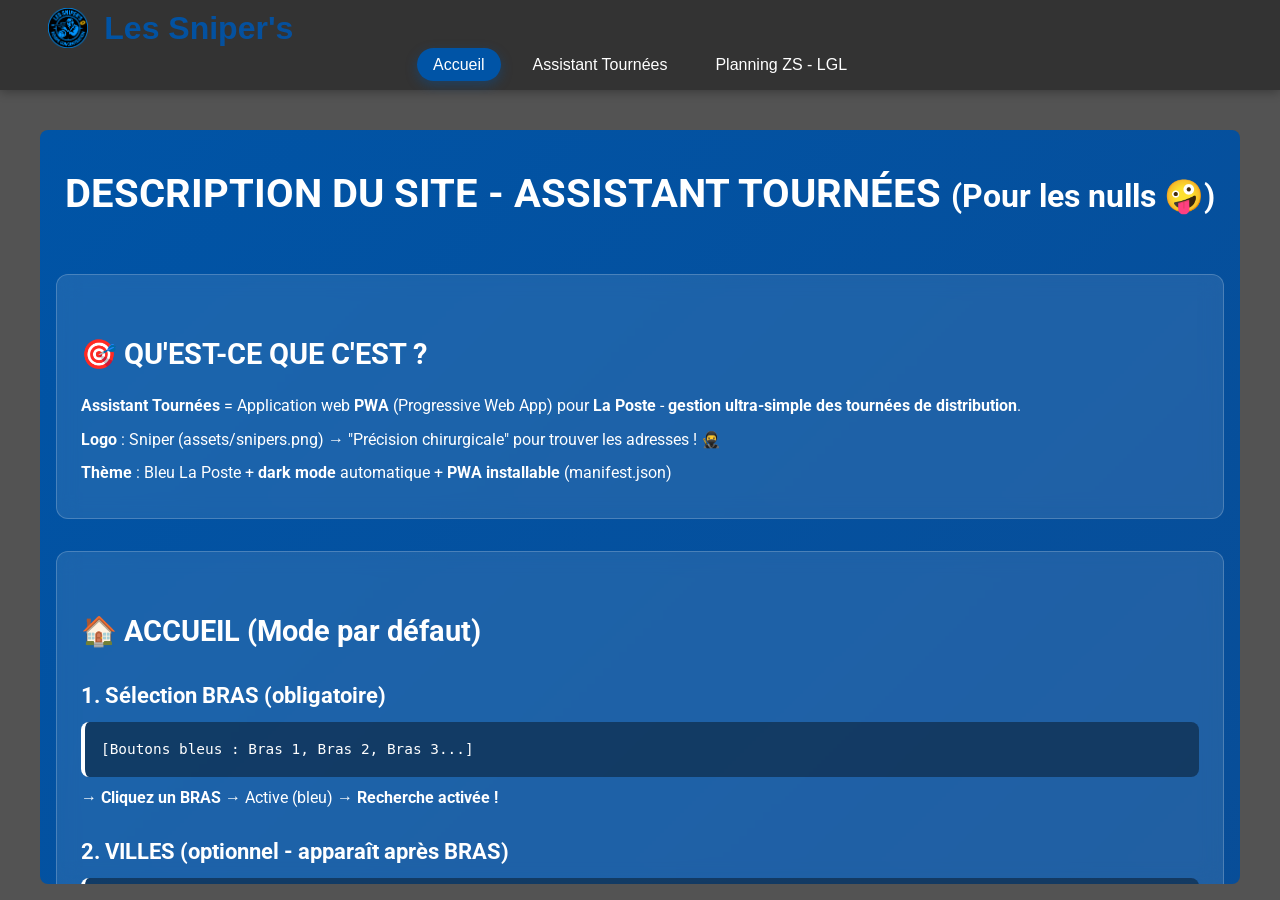
<file: index.html>
<!DOCTYPE html>
<html lang="fr">
<head>
    <meta charset="UTF-8">
    <meta name="viewport" content="width=device-width, initial-scale=1.0">
    <title>Sniper's</title>
    <link rel="stylesheet" href="styles.css">
</head>
<body>
    <header>
        <div class="header-top">
            <img src="assets/snipers.png" alt="Sniper's Logo" class="logo-img">
            <div class="logo">Les Sniper's</div>
            <button class="burger" aria-label="Toggle menu">
                <span></span>
                <span></span>
                <span></span>
            </button>
        </div>
        <nav>
            <ul class="nav-menu">
                <li><a href="#accueil">Accueil</a></li>
                <li><a href="#assistant">Assistant Tournées</a></li>
                <li><a href="#planning">Planning ZS - LGL</a></li>
            </ul>
        </nav>
    </header>
    <main>
        <section id="accueil" class="embed-section active">
            <div class="embed-container">
                <iframe src="accueil.html" title="Accueil - Assistant Tournées Description"></iframe>
            </div>
        </section>
        <section id="assistant" class="embed-section">
            <div class="embed-container">
                <iframe src="https://lefido.github.io/assistant-tournees/" title="Assistant Tournées"></iframe>
            </div>
        </section>
        <section id="planning" class="embed-section">
            <div class="embed-container">
                <iframe src="https://lefido.github.io/planning-zs-lgl/" title="Planning ZS - LGL"></iframe>
            </div>
        </section>
    </main>
    <script src="script.js"></script>
</body>
</html>
</file>
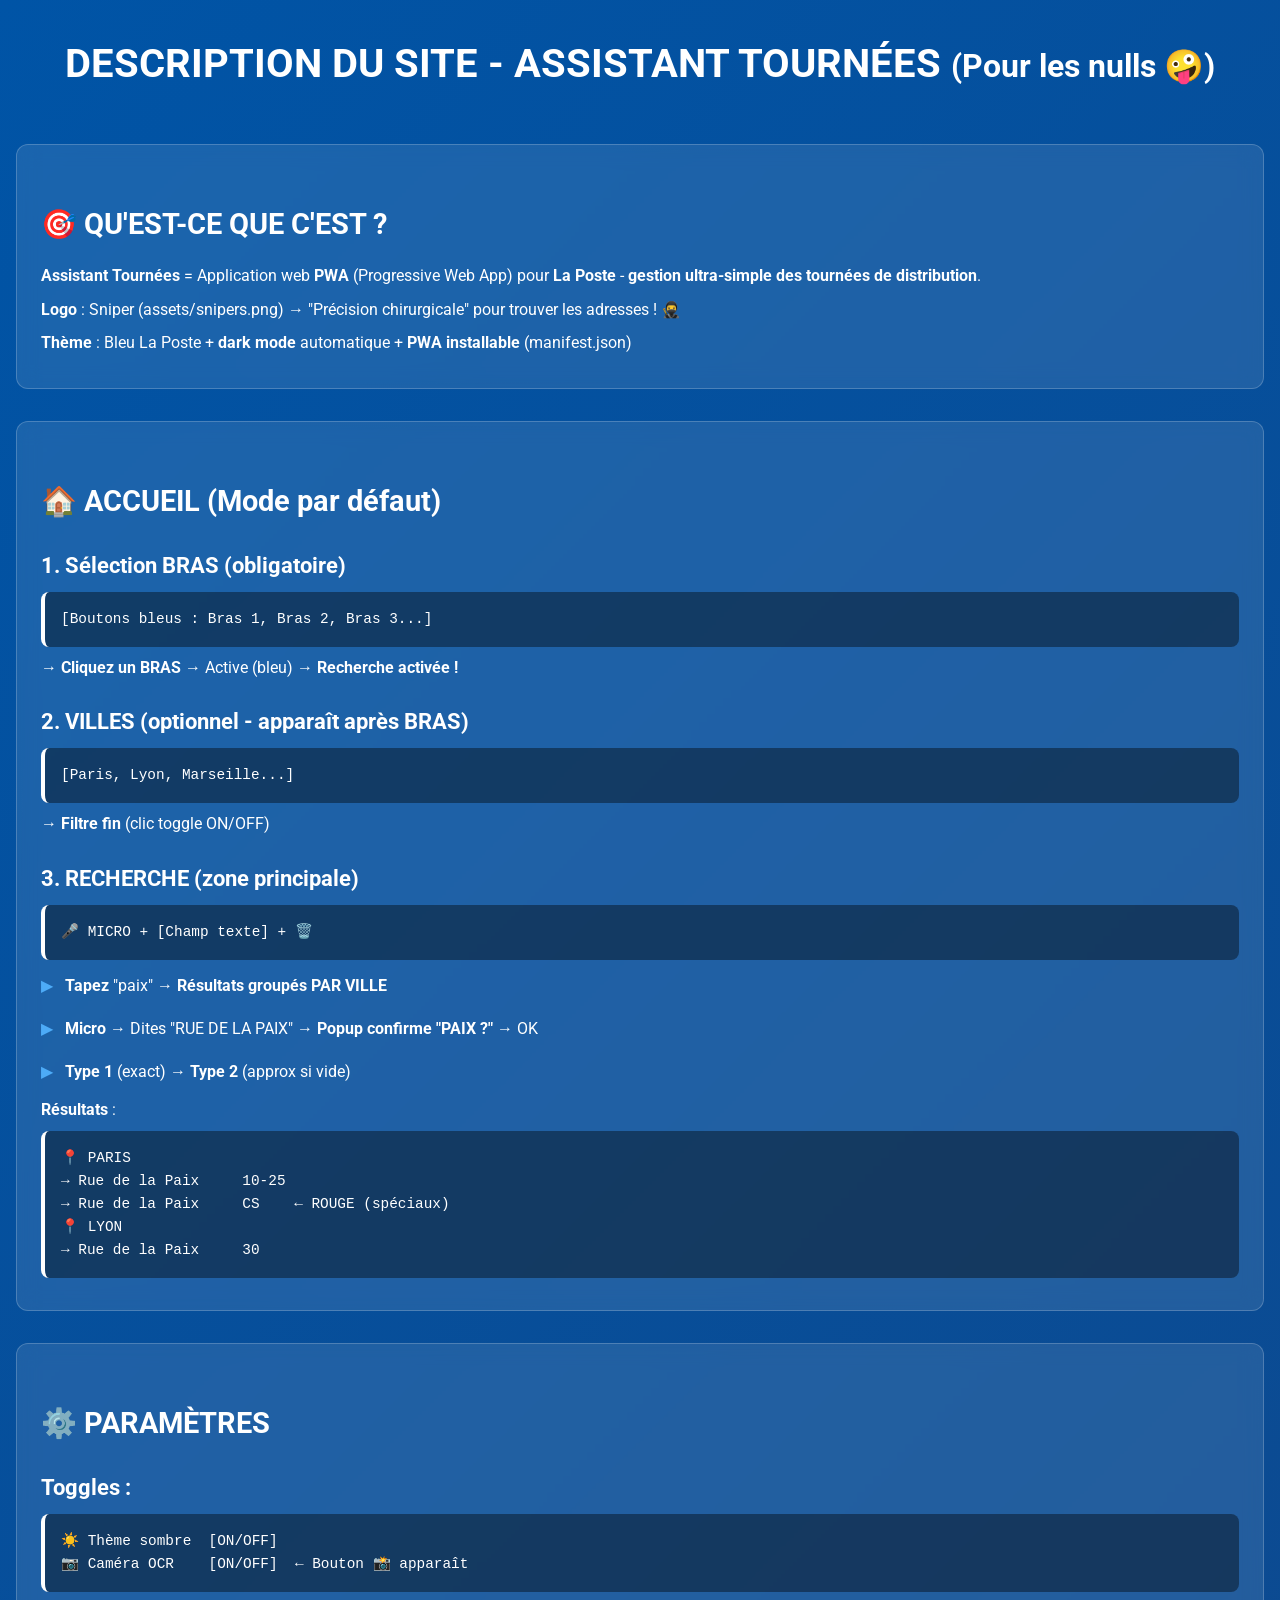
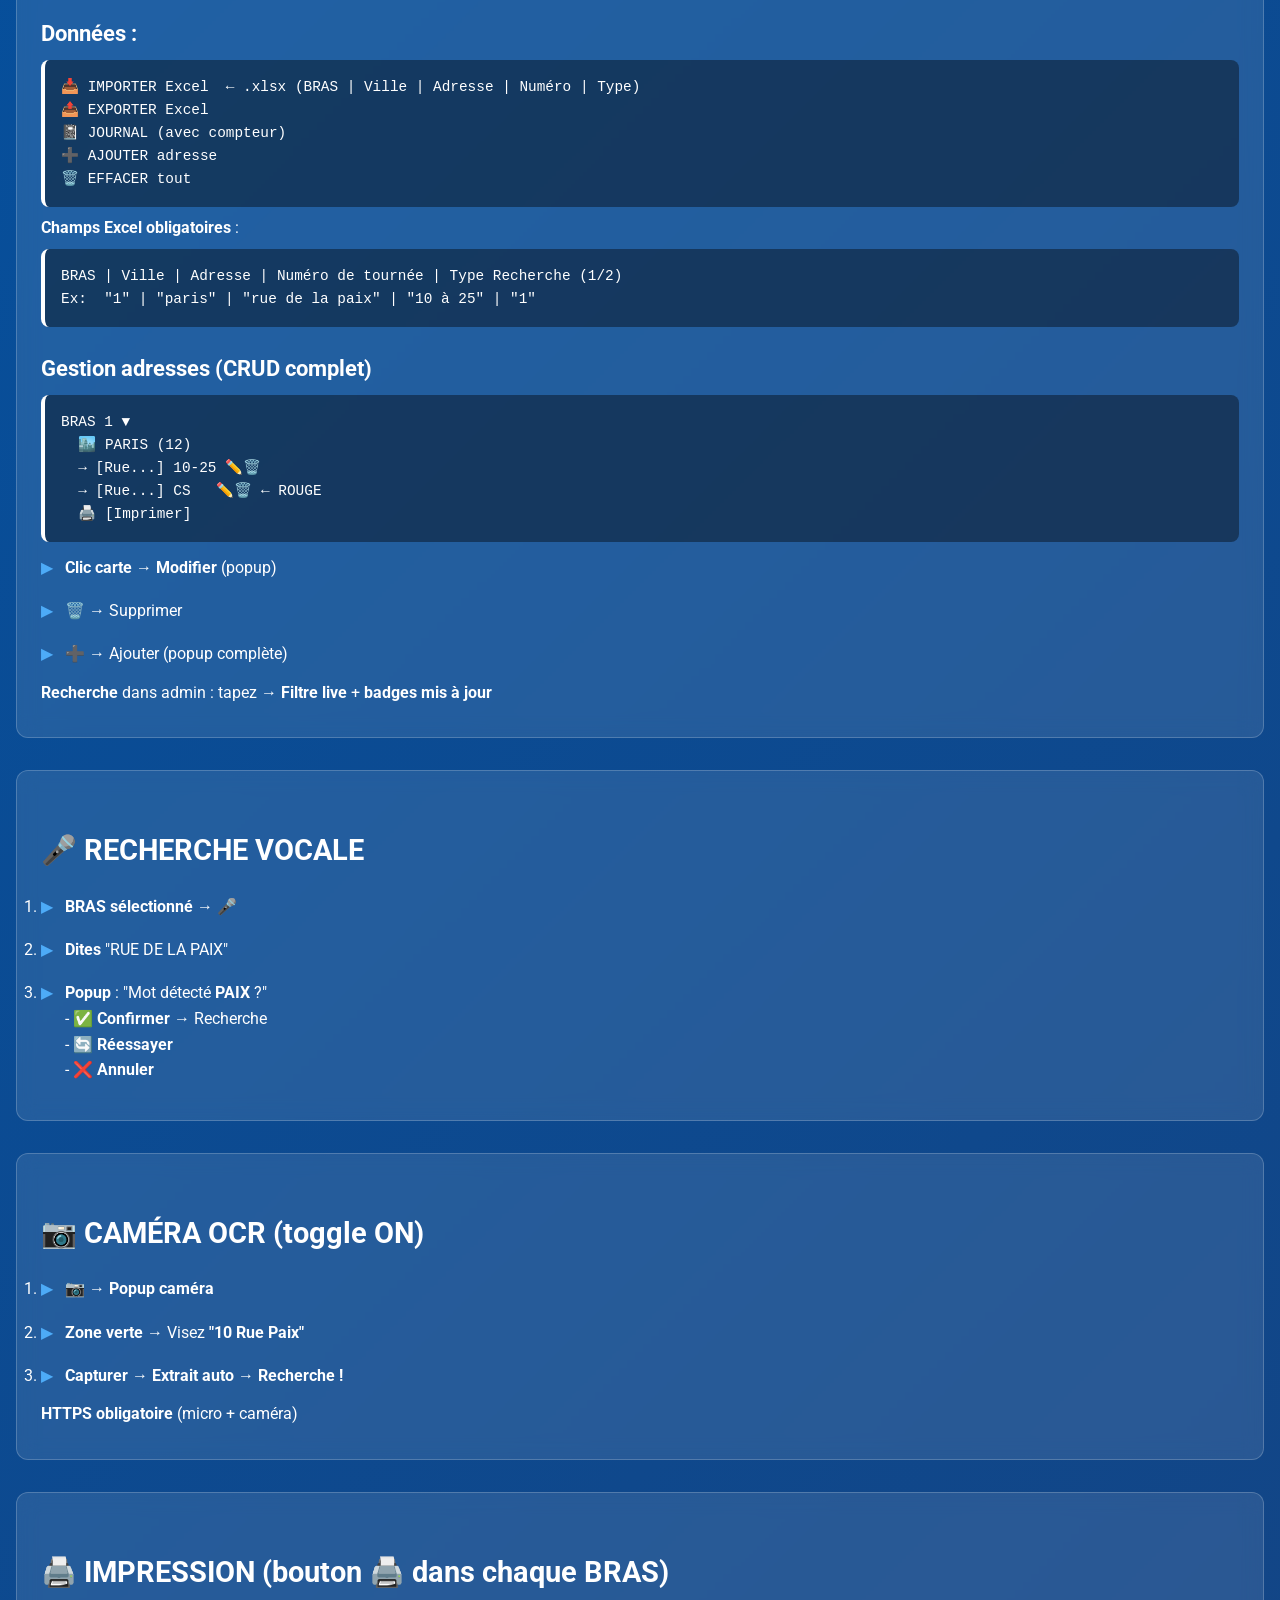
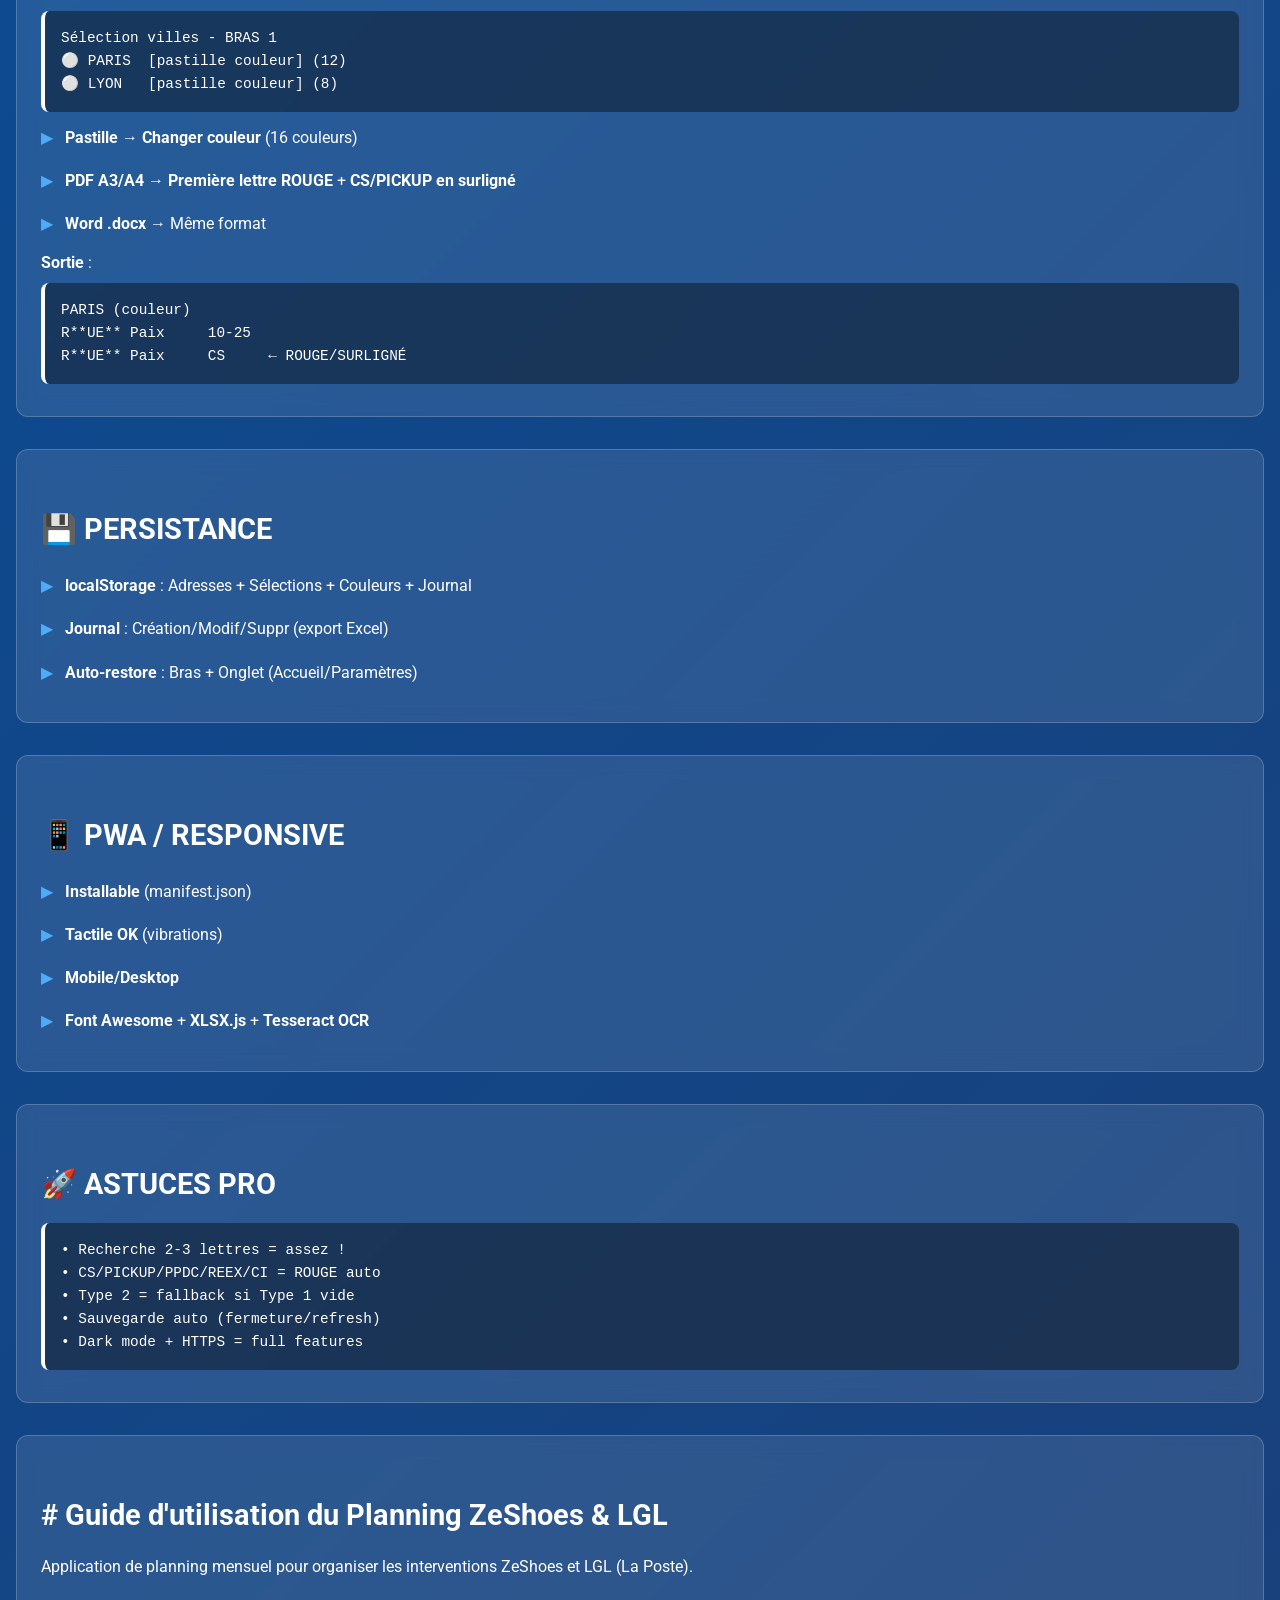
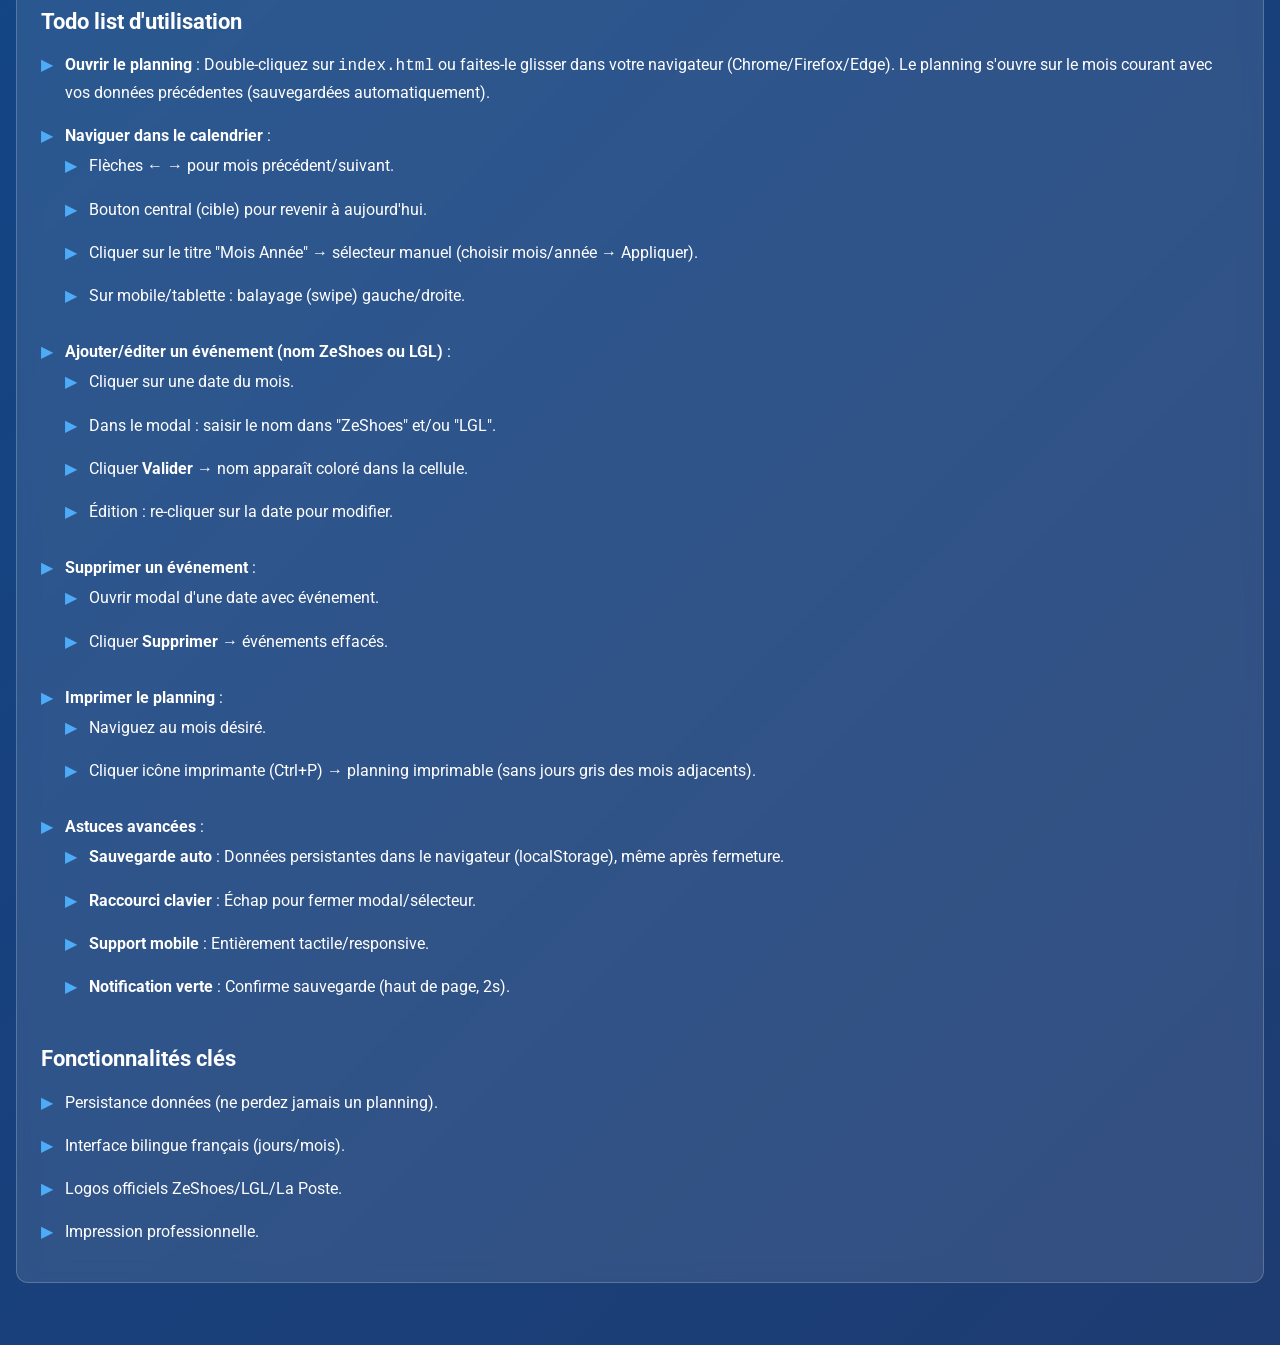
<file: accueil.html>
<!DOCTYPE html>
<html lang="fr">
<head>
    <meta charset="UTF-8">
    <meta name="viewport" content="width=device-width, initial-scale=1.0">
    <title>Assistant Tournées</title>
    <link rel="stylesheet" href="https://cdnjs.cloudflare.com/ajax/libs/font-awesome/6.4.0/css/all.min.css">
    <link href="https://fonts.googleapis.com/css2?family=Roboto:wght@300;400;500;700&display=swap" rel="stylesheet">
    <style>
        * { margin: 0; padding: 0; box-sizing: border-box; }
        body { font-family: 'Roboto', sans-serif; background: linear-gradient(135deg, #0054A6, #1e3c72); color: #fff; min-height: 100vh; padding: 2rem 1rem; line-height: 1.6; }
        header { text-align: center; margin-bottom: 3rem; }
        .logo { max-width: 120px; height: auto; margin-bottom: 1rem; }
        h1 { font-size: 2.5rem; margin-bottom: 0.5rem; text-align: center; }
        h2 { font-size: 1.8rem; margin: 2rem 0 1rem; color: #fff; }
        h3 { font-size: 1.4rem; margin: 1.5rem 0 0.5rem; }
        p, li { font-size: 1rem; margin-bottom: 0.5rem; }
        pre { background: rgba(0,0,0,0.4); padding: 1rem; border-radius: 8px; font-family: monospace; font-size: 0.9rem; margin: 0.5rem 0; border-left: 4px solid #fff; overflow-x: auto; }
        .rouge { color: #ff4757; font-weight: bold; }
        .section { background: rgba(255,255,255,0.1); padding: 1.5rem; margin-bottom: 2rem; border-radius: 12px; backdrop-filter: blur(10px); border: 1px solid rgba(255,255,255,0.2); }
        .toggle-list { background: rgba(0,0,0,0.3); padding: 1rem; border-radius: 8px; margin: 0.5rem 0; font-family: monospace; }
        ul { list-style: none; padding-left: 0; }
        li { padding: 0.3rem 0; position: relative; padding-left: 1.5rem; }
        li:before { content: '▶'; position: absolute; left: 0; color: #4DABF7; }
        .astuces li:before { color: #FF4757; }
        @media (max-width: 768px) { body { padding: 1rem 0.5rem; } h1 { font-size: 2rem; } }
        .code-highlight { background: rgba(255,71,87,0.2); padding: 0.2rem 0.4rem; border-radius: 4px; }
    </style>
</head>
<body>
    <header>
        <!-- <img src="assets/snipers.png" alt="Sniper Logo" class="logo"> -->
        <h1>DESCRIPTION DU SITE - ASSISTANT TOURNÉES <span style="font-size: 0.8em;">(Pour les nulls 🤪)</span></h1>
    </header>

    <div class="section">
        <h2>🎯 <strong>QU'EST-CE QUE C'EST ?</strong></h2>
        <p><strong>Assistant Tournées</strong> = Application web <strong>PWA</strong> (Progressive Web App) pour <strong>La Poste</strong> - <strong>gestion ultra-simple des tournées de distribution</strong>.</p>
        <p><strong>Logo</strong> : Sniper (assets/snipers.png) → "Précision chirurgicale" pour trouver les adresses ! 🥷</p>
        <p><strong>Thème</strong> : Bleu La Poste + <strong>dark mode</strong> automatique + <strong>PWA installable</strong> (manifest.json)</p>
    </div>

    <div class="section">
        <h2>🏠 <strong>ACCUEIL (Mode par défaut)</strong></h2>
        <h3>1. <strong>Sélection BRAS</strong> (obligatoire)</h3>
        <pre>[Boutons bleus : Bras 1, Bras 2, Bras 3...]</pre>
        <p>→ <strong>Cliquez un BRAS</strong> → Active (bleu) → <strong>Recherche activée !</strong></p>
        
        <h3>2. <strong>VILLES</strong> (optionnel - apparaît après BRAS)</h3>
        <pre>[Paris, Lyon, Marseille...]</pre>
        <p>→ <strong>Filtre fin</strong> (clic toggle ON/OFF)</p>
        
        <h3>3. <strong>RECHERCHE</strong> (zone principale)</h3>
        <pre>🎤 MICRO + [Champ texte] + 🗑️</pre>
        <ul>
            <li><strong>Tapez</strong> "paix" → <strong>Résultats groupés PAR VILLE</strong></li>
            <li><strong>Micro</strong> → Dites "RUE DE LA PAIX" → <strong>Popup confirme "PAIX ?"</strong> → OK</li>
            <li><strong>Type 1</strong> (exact) → <strong>Type 2</strong> (approx si vide)</li>
        </ul>
        <p><strong>Résultats</strong> :</p>
        <pre>📍 PARIS
→ Rue de la Paix     10-25
→ Rue de la Paix     CS    ← ROUGE (spéciaux)
📍 LYON
→ Rue de la Paix     30</pre>
    </div>

    <div class="section">
        <h2>⚙️ <strong>PARAMÈTRES</strong></h2>
        <h3><strong>Toggles</strong> :</h3>
        <pre>☀️ Thème sombre  [ON/OFF]
📷 Caméra OCR    [ON/OFF]  ← Bouton 📸 apparaît</pre>
        
        <h3><strong>Données</strong> :</h3>
        <pre>📥 IMPORTER Excel  ← .xlsx (BRAS | Ville | Adresse | Numéro | Type)
📤 EXPORTER Excel
📓 JOURNAL (avec compteur)
➕ AJOUTER adresse
🗑️ EFFACER tout</pre>
        
        <p><strong>Champs Excel obligatoires</strong> :</p>
        <pre>BRAS | Ville | Adresse | Numéro de tournée | Type Recherche (1/2)
Ex:  "1" | "paris" | "rue de la paix" | "10 à 25" | "1"</pre>
        
        <h3><strong>Gestion adresses</strong> (CRUD complet)</h3>
        <pre>BRAS 1 ▼
  🏙️ PARIS (12)
  → [Rue...] 10-25 ✏️🗑️
  → [Rue...] CS   ✏️🗑️ ← ROUGE
  🖨️ [Imprimer]</pre>
        <ul>
            <li><strong>Clic carte</strong> → <strong>Modifier</strong> (popup)</li>
            <li><strong>🗑️</strong> → Supprimer</li>
            <li><strong>➕</strong> → Ajouter (popup complète)</li>
        </ul>
        <p><strong>Recherche</strong> dans admin : tapez → <strong>Filtre live</strong> + <strong>badges mis à jour</strong></p>
    </div>

    <div class="section">
        <h2>🎤 <strong>RECHERCHE VOCALE</strong></h2>
        <ol>
            <li><strong>BRAS sélectionné</strong> → <strong>🎤</strong></li>
            <li><strong>Dites</strong> "RUE DE LA PAIX"</li>
            <li><strong>Popup</strong> : "Mot détecté <strong>PAIX</strong> ?"<br>
                - ✅ <strong>Confirmer</strong> → Recherche<br>
                - 🔄 <strong>Réessayer</strong><br>
                - ❌ <strong>Annuler</strong>
            </li>
        </ol>
    </div>

    <div class="section">
        <h2>📷 <strong>CAMÉRA OCR</strong> (toggle ON)</h2>
        <ol>
            <li><strong>📷</strong> → <strong>Popup caméra</strong></li>
            <li><strong>Zone verte</strong> → Visez <strong>"10 Rue Paix"</strong></li>
            <li><strong>Capturer</strong> → <strong>Extrait auto</strong> → <strong>Recherche !</strong></li>
        </ol>
        <p><strong>HTTPS obligatoire</strong> (micro + caméra)</p>
    </div>

    <div class="section">
        <h2>🖨️ <strong>IMPRESSION</strong> (bouton 🖨️ dans chaque BRAS)</h2>
        <pre>Sélection villes - BRAS 1
⚪ PARIS  [pastille couleur] (12)
⚪ LYON   [pastille couleur] (8)</pre>
        <ul>
            <li><strong>Pastille</strong> → <strong>Changer couleur</strong> (16 couleurs)</li>
            <li><strong>PDF A3/A4</strong> → <strong>Première lettre ROUGE</strong> + <strong>CS/PICKUP en surligné</strong></li>
            <li><strong>Word .docx</strong> → Même format</li>
        </ul>
        <p><strong>Sortie</strong> :</p>
        <pre>PARIS (couleur)
R**UE** Paix     10-25
R**UE** Paix     CS     ← ROUGE/SURLIGNÉ</pre>
    </div>

    <div class="section">
        <h2>💾 <strong>PERSISTANCE</strong></h2>
        <ul>
            <li><strong>localStorage</strong> : Adresses + Sélections + Couleurs + Journal</li>
            <li><strong>Journal</strong> : Création/Modif/Suppr (export Excel)</li>
            <li><strong>Auto-restore</strong> : Bras + Onglet (Accueil/Paramètres)</li>
        </ul>
    </div>

    <div class="section">
        <h2>📱 <strong>PWA / RESPONSIVE</strong></h2>
        <ul>
            <li><strong>Installable</strong> (manifest.json)</li>
            <li><strong>Tactile OK</strong> (vibrations)</li>
            <li><strong>Mobile/Desktop</strong></li>
            <li><strong>Font Awesome</strong> + <strong>XLSX.js</strong> + <strong>Tesseract OCR</strong></li>
        </ul>
    </div>

    <div class="astuces section">
        <h2>🚀 <strong>ASTUCES PRO</strong></h2>
        <pre>• Recherche 2-3 lettres = assez !
• CS/PICKUP/PPDC/REEX/CI = ROUGE auto
• Type 2 = fallback si Type 1 vide
• Sauvegarde auto (fermeture/refresh)
• Dark mode + HTTPS = full features</pre>
    </div>

    <div class="section">
        <h2># Guide d'utilisation du Planning ZeShoes & LGL</h2>
        <p>Application de planning mensuel pour organiser les interventions ZeShoes et LGL (La Poste).</p>
        
        <h3>Todo list d'utilisation</h3>
        <ul>
            <li><strong>Ouvrir le planning</strong> : Double-cliquez sur <code>index.html</code> ou faites-le glisser dans votre navigateur (Chrome/Firefox/Edge). Le planning s'ouvre sur le mois courant avec vos données précédentes (sauvegardées automatiquement).</li>
            <li><strong>Naviguer dans le calendrier</strong> :
                <ul>
                    <li>Flèches ← → pour mois précédent/suivant.</li>
                    <li>Bouton central (cible) pour revenir à aujourd'hui.</li>
                    <li>Cliquer sur le titre "Mois Année" → sélecteur manuel (choisir mois/année → Appliquer).</li>
                    <li>Sur mobile/tablette : balayage (swipe) gauche/droite.</li>
                </ul>
            </li>
            <li><strong>Ajouter/éditer un événement (nom ZeShoes ou LGL)</strong> :
                <ul>
                    <li>Cliquer sur une date du mois.</li>
                    <li>Dans le modal : saisir le nom dans "ZeShoes" et/ou "LGL".</li>
                    <li>Cliquer <strong>Valider</strong> → nom apparaît coloré dans la cellule.</li>
                    <li>Édition : re-cliquer sur la date pour modifier.</li>
                </ul>
            </li>
            <li><strong>Supprimer un événement</strong> :
                <ul>
                    <li>Ouvrir modal d'une date avec événement.</li>
                    <li>Cliquer <strong>Supprimer</strong> → événements effacés.</li>
                </ul>
            </li>
            <li><strong>Imprimer le planning</strong> :
                <ul>
                    <li>Naviguez au mois désiré.</li>
                    <li>Cliquer icône imprimante (Ctrl+P) → planning imprimable (sans jours gris des mois adjacents).</li>
                </ul>
            </li>
            <li><strong>Astuces avancées</strong> :
                <ul>
                    <li><strong>Sauvegarde auto</strong> : Données persistantes dans le navigateur (localStorage), même après fermeture.</li>
                    <li><strong>Raccourci clavier</strong> : Échap pour fermer modal/sélecteur.</li>
                    <li><strong>Support mobile</strong> : Entièrement tactile/responsive.</li>
                    <li><strong>Notification verte</strong> : Confirme sauvegarde (haut de page, 2s).</li>
                </ul>
            </li>
        </ul>
        
        <h3>Fonctionnalités clés</h3>
        <ul>
            <li>Persistance données (ne perdez jamais un planning).</li>
            <li>Interface bilingue français (jours/mois).</li>
            <li>Logos officiels ZeShoes/LGL/La Poste.</li>
            <li>Impression professionnelle.</li>
        </ul>
    </div>
</body>
</html>
</file>
<file: styles.css>
* {
    padding: 0;
    margin: 0;
    box-sizing: border-box;
}

:root {
    --poste-blue: #0054A6;
    --dark-bg: #333;
    --gray-bg: #535353;
    --white: #fff;
    --red-cs: #e74c3c;
    --gradient: linear-gradient(135deg, #0054A6, #1e3c72);
    --glass: rgba(255, 255, 255, 0.1);
}

html,
body {
    height: 100vh;
    background: var(--gray-bg);
    overflow: hidden;
    font-family: 'Roboto', Arial, sans-serif;
    color: var(--white);
}

body {
    display: flex;
    flex-direction: column;
}

header {
    flex-shrink: 0;
    background: var(--dark-bg);
    padding: 0.5rem 1rem;
    z-index: 10000;
    box-shadow: 0 2px 10px rgba(0, 0, 0, 0.3);
    position: fixed;
    top: 0;
    left: 0;
    right: 0;
    width: 100%;
}

.header-top {
    display: flex;
    align-items: center;
    justify-content: space-between;
    gap: 1rem;
    width: 100%;
    max-width: 1200px;
    padding: 0 2rem;
    margin: 0;
}

.logo-img {
    height: 40px;
    width: auto;
    max-height: 60px;
}

.logo {
    font-size: clamp(1.5rem, 4vw, 2rem);
    font-weight: 700;
    background: var(--gradient);
    -webkit-background-clip: text;
    background-clip: text;
    -webkit-text-fill-color: transparent;
    flex: 1;
}

.burger {
    display: none;
    flex-direction: column;
    background: none;
    border: none;
    cursor: pointer;
    padding: 4px;
}

.burger span {
    width: 25px;
    height: 3px;
    background: var(--white);
    margin: 3px 0;
    transition: 0.3s;
    border-radius: 2px;
}

.burger.active span:nth-child(1) {
    transform: rotate(-45deg) translate(-5px, 6px);
}

.burger.active span:nth-child(2) {
    opacity: 0;
}

.burger.active span:nth-child(3) {
    transform: rotate(45deg) translate(-5px, -6px);
}

.nav-menu {
    display: flex;
    justify-content: center;
    gap: 1rem;
    flex-wrap: wrap;
    list-style: none;
    padding: 0.5rem 0;
    margin: 0;
}

.nav-menu a {
    color: var(--white);
    text-decoration: none;
    padding: 0.5rem 1rem;
    border-radius: 20px;
    transition: all 0.3s;
    white-space: nowrap;
    position: relative;
}

.nav-menu a:hover {
    background: var(--glass);
    color: var(--white);
}

.nav-menu a.active {
    background: var(--poste-blue);
    color: var(--white);
    box-shadow: 0 4px 12px rgba(0, 84, 166, 0.4);
}

main {
    flex: 1;
    overflow-y: auto;
    display: flex;
    justify-content: center;
    align-items: flex-start;
    padding: 1rem 1rem 1rem;
    padding-top: 130px;
    min-height: 0;
}

/* FLEX CENTER INTEGRATED PAGES */
.embed-section {
    display: none;
    width: 100%;
    height: 100%;
    justify-content: center;
    align-items: center;
}

.embed-section.active {
    display: flex;
}

.embed-container {
    width: 100%;
    height: 100%;
    max-width: 1200px;
}

.embed-container iframe {
    width: 100%;
    height: 100%;
    border: none;
    border-radius: 8px;
}

.todo-section {
    width: 100%;
    height: auto;
    min-height: 100%;
    background: var(--gradient);
    padding: 2rem;
    border-radius: 12px;
    box-shadow: 0 10px 30px rgba(0, 0, 0, 0.3);
    box-sizing: border-box;
    display: flex;
    flex-direction: column;
    justify-content: flex-start;
    align-items: center;
}

.content-grid {
    display: grid;
    gap: 1.5rem;
    grid-template-columns: repeat(auto-fit, minmax(320px, 1fr));
    width: 100%;
    flex: 1;
}

.hero {
    text-align: center;
    margin-bottom: 2rem;
    width: 100%;
}

.hero-logo {
    max-width: 100px;
    max-height: 80px;
    width: auto;
    height: auto;
    margin-bottom: 1rem;
}

.hero h1 {
    font-size: clamp(1.8rem, 5vw, 2.5rem);
    margin-bottom: 0.5rem;
    color: var(--white);
    text-shadow: 0 2px 4px rgba(0, 0, 0, 0.5);
}

.cta-buttons {
    display: flex;
    gap: 1rem;
    justify-content: center;
    flex-wrap: wrap;
    width: 100%;
}

.cta-primary,
.cta-secondary {
    padding: 0.8rem 1.5rem;
    border: none;
    border-radius: 30px;
    cursor: pointer;
    font-weight: 500;
    transition: 0.3s;
}

.cta-primary {
    background: var(--white);
    color: var(--poste-blue);
}

.cta-primary:hover {
    transform: scale(1.05);
}

.cta-secondary {
    background: var(--glass);
    color: var(--white);
    backdrop-filter: blur(10px);
    border: 1px solid rgba(255, 255, 255, 0.2);
}

.feature-card {
    background: rgba(255, 255, 255, 0.12);
    backdrop-filter: blur(15px);
    border-radius: 12px;
    padding: 1.5rem;
    border: 1px solid rgba(255, 255, 255, 0.15);
    transition: 0.3s;
}

.feature-card:hover {
    transform: translateY(-3px);
    box-shadow: 0 10px 25px rgba(0, 0, 0, 0.3);
}

.accordion summary {
    cursor: pointer;
    list-style: none;
    font-weight: 500;
}

.code-block {
    background: rgba(45, 55, 72, 0.9);
    padding: 1rem;
    border-radius: 8px;
    font-family: monospace;
    font-size: 0.85rem;
    border-left: 3px solid var(--poste-blue);
    overflow-x: auto;
    white-space: pre-wrap;
}

.rouge {
    color: var(--red-cs) !important;
    font-weight: bold !important;
}

.astuces-card {
    grid-column: 1 / -1;
    background: linear-gradient(135deg, var(--red-cs), #c0392b);
    padding: 1.5rem;
    border-radius: 12px;
    text-align: left;
}

@keyframes bounce {

    0%,
    20%,
    50%,
    80%,
    100% {
        transform: translateY(0);
    }

    40% {
        transform: translateY(-10px);
    }

    60% {
        transform: translateY(-5px);
    }
}

/* MOBILE */
@media (max-width: 430px) {
    .burger {
        display: flex !important;
    }

    .header-top {
        justify-content: space-between;
    }

    .nav-menu {
        position: fixed;
        top: 0;
        left: 0;
        width: 100%;
        height: 100vh;
        background: rgba(51, 51, 51, 0.98);
        flex-direction: column;
        justify-content: center;
        align-items: center;
        gap: 2rem;
        transform: translateX(-100%);
        transition: transform 0.3s;
        z-index: 999;
    }

    .nav-menu.active {
        transform: translateX(0);
        z-index: 9999;
    }

    body.menu-open main {
        overflow: hidden;
    }

    main {
        padding: 0.5rem;
        padding-top: 130px;
    }

    .content-grid {
        grid-template-columns: 1fr;
        gap: 1rem;
    }
}
</file>
